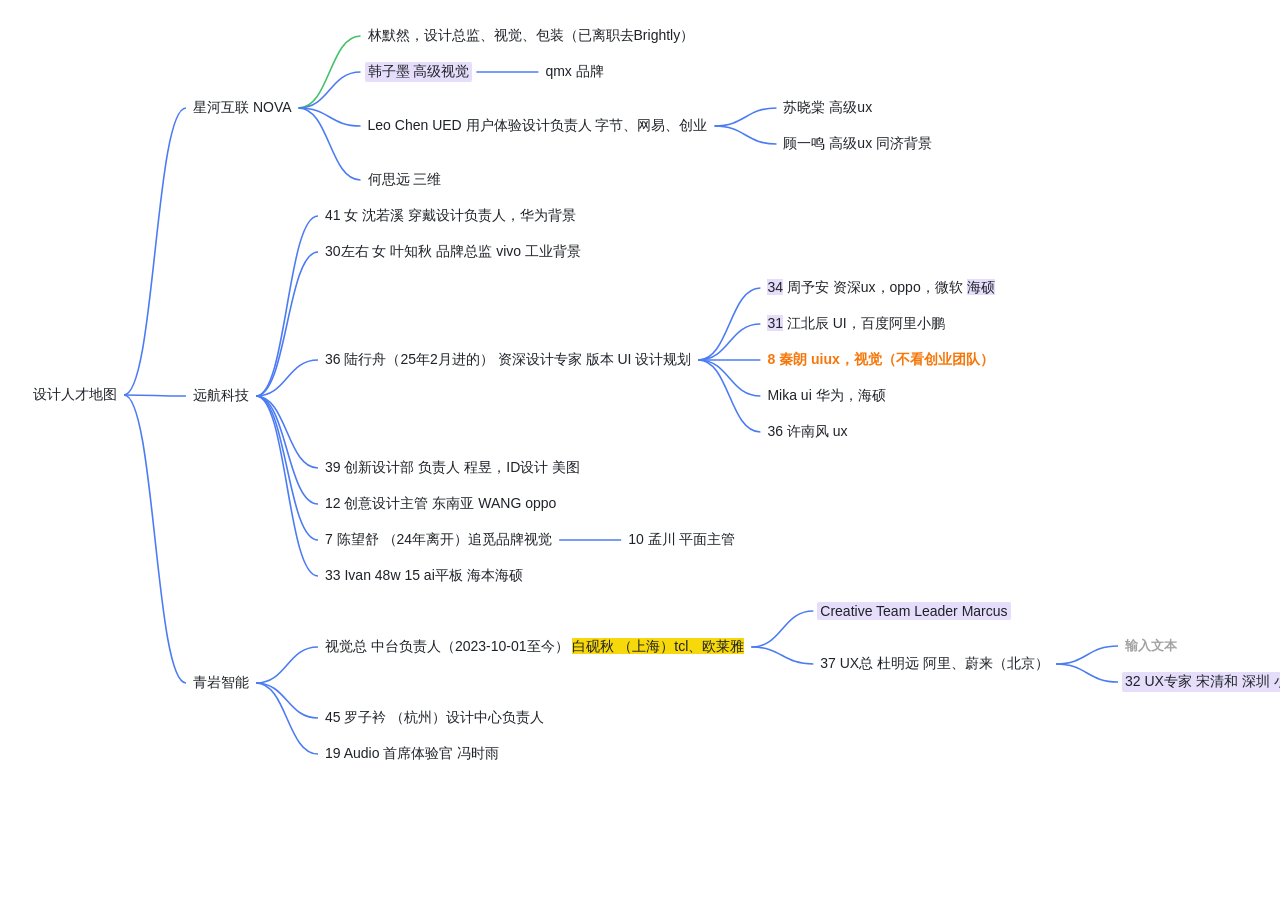
<file: internal/leadgraph/testdata/screenshot/mindmap.html>
<!doctype html><html><head><meta charset="utf-8"><style>
body{margin:0;background:#fff;font:14px "PingFang SC","Hiragino Sans GB","STHeiti",sans-serif;color:#1f2329}
#t{position:relative;padding:18px 30px;display:inline-block}
.n{display:flex;align-items:center}
.l{white-space:nowrap;padding:1px 3px;margin:8px 0;border-radius:2px;position:relative;z-index:1}
.k{display:flex;flex-direction:column;margin-left:70px}
svg{position:absolute;left:0;top:0;overflow:visible;z-index:0}
</style></head><body><div id="t"><div class="n"><span class="l" data-line="#4c7cf3" style="">设计人才地图</span><div class="k"><div class="n"><span class="l" data-line="#4c7cf3" style="">星河互联 NOVA</span><div class="k"><div class="n"><span class="l" data-line="#3fc26a" style="">林默然，设计总监、视觉、包装（已离职去Brightly）</span></div><div class="n"><span class="l" data-line="#4c7cf3" style="background:#e6ddfb">韩子墨 高级视觉</span><div class="k"><div class="n"><span class="l" data-line="#4c7cf3" style="">qmx 品牌</span></div></div></div><div class="n"><span class="l" data-line="#4c7cf3" style="">Leo Chen UED 用户体验设计负责人 字节、网易、创业</span><div class="k"><div class="n"><span class="l" data-line="#4c7cf3" style="">苏晓棠 高级ux</span></div><div class="n"><span class="l" data-line="#4c7cf3" style="">顾一鸣 高级ux 同济背景</span></div></div></div><div class="n"><span class="l" data-line="#4c7cf3" style="">何思远 三维</span></div></div></div><div class="n"><span class="l" data-line="#4c7cf3" style="">远航科技</span><div class="k"><div class="n"><span class="l" data-line="#4c7cf3" style="">41 女 沈若溪 穿戴设计负责人，华为背景</span></div><div class="n"><span class="l" data-line="#4c7cf3" style="">30左右 女 叶知秋 品牌总监 vivo 工业背景</span></div><div class="n"><span class="l" data-line="#4c7cf3" style="">36 陆行舟（25年2月进的） 资深设计专家 版本 UI 设计规划</span><div class="k"><div class="n"><span class="l" data-line="#4c7cf3" style=""><span style="background:#e6ddfb">34</span> 周予安 资深ux，oppo，微软 <span style="background:#e6ddfb">海硕</span></span></div><div class="n"><span class="l" data-line="#4c7cf3" style=""><span style="background:#e6ddfb">31</span> 江北辰 UI，百度阿里小鹏</span></div><div class="n"><span class="l" data-line="#4c7cf3" style="color:#f5770a;font-weight:600">8 秦朗 uiux，视觉（不看创业团队）</span></div><div class="n"><span class="l" data-line="#4c7cf3" style="">Mika ui 华为，海硕</span></div><div class="n"><span class="l" data-line="#4c7cf3" style="">36 许南风 ux</span></div></div></div><div class="n"><span class="l" data-line="#4c7cf3" style="">39 创新设计部 负责人 程昱，ID设计 美图</span></div><div class="n"><span class="l" data-line="#4c7cf3" style="">12 创意设计主管 东南亚 WANG oppo</span></div><div class="n"><span class="l" data-line="#4c7cf3" style="">7 陈望舒 （24年离开）追觅品牌视觉</span><div class="k"><div class="n"><span class="l" data-line="#4c7cf3" style="">10 孟川 平面主管</span></div></div></div><div class="n"><span class="l" data-line="#4c7cf3" style="">33 Ivan 48w 15 ai平板 海本海硕</span></div></div></div><div class="n"><span class="l" data-line="#4c7cf3" style="">青岩智能</span><div class="k"><div class="n"><span class="l" data-line="#4c7cf3" style="">视觉总 中台负责人（2023-10-01至今） <span style="background:#f6d80b">白砚秋 （上海）tcl、欧莱雅</span></span><div class="k"><div class="n"><span class="l" data-line="#4c7cf3" style="background:#e6ddfb">Creative Team Leader Marcus</span></div><div class="n"><span class="l" data-line="#4c7cf3" style="">37 UX总 杜明远 阿里、蔚来（北京）</span><div class="k"><div class="n"><span class="l" data-line="#4c7cf3" style="color:#a3a3a3;font-weight:600;font-size:13px">输入文本</span></div><div class="n"><span class="l" data-line="#4c7cf3" style="background:#e6ddfb">32 UX专家 宋清和 深圳 小米</span></div></div></div></div></div><div class="n"><span class="l" data-line="#4c7cf3" style="">45 罗子衿 （杭州）设计中心负责人</span></div><div class="n"><span class="l" data-line="#4c7cf3" style="">19 Audio 首席体验官 冯时雨</span></div></div></div></div></div><svg id="s"></svg></div>
<script>
const t=document.getElementById('t'),s=document.getElementById('s'),o=t.getBoundingClientRect();
s.setAttribute('width',t.scrollWidth);s.setAttribute('height',t.scrollHeight);
document.querySelectorAll('.n').forEach(n=>{
  const p=n.querySelector(':scope>.l'),k=n.querySelector(':scope>.k'); if(!k) return;
  const a=p.getBoundingClientRect(), x0=a.right-o.left+4, y0=a.top+a.height/2-o.top;
  k.querySelectorAll(':scope>.n>.l').forEach(c=>{
    const b=c.getBoundingClientRect(), x1=b.left-o.left-4, y1=b.top+b.height/2-o.top, m=(x0+x1)/2;
    const e=document.createElementNS('http://www.w3.org/2000/svg','path');
    e.setAttribute('d',`M${x0},${y0} C${m},${y0} ${m},${y1} ${x1},${y1}`);
    e.setAttribute('stroke',c.dataset.line);e.setAttribute('stroke-width','1.6');e.setAttribute('fill','none');
    s.appendChild(e);
  });
});
</script></body></html>
</file>
